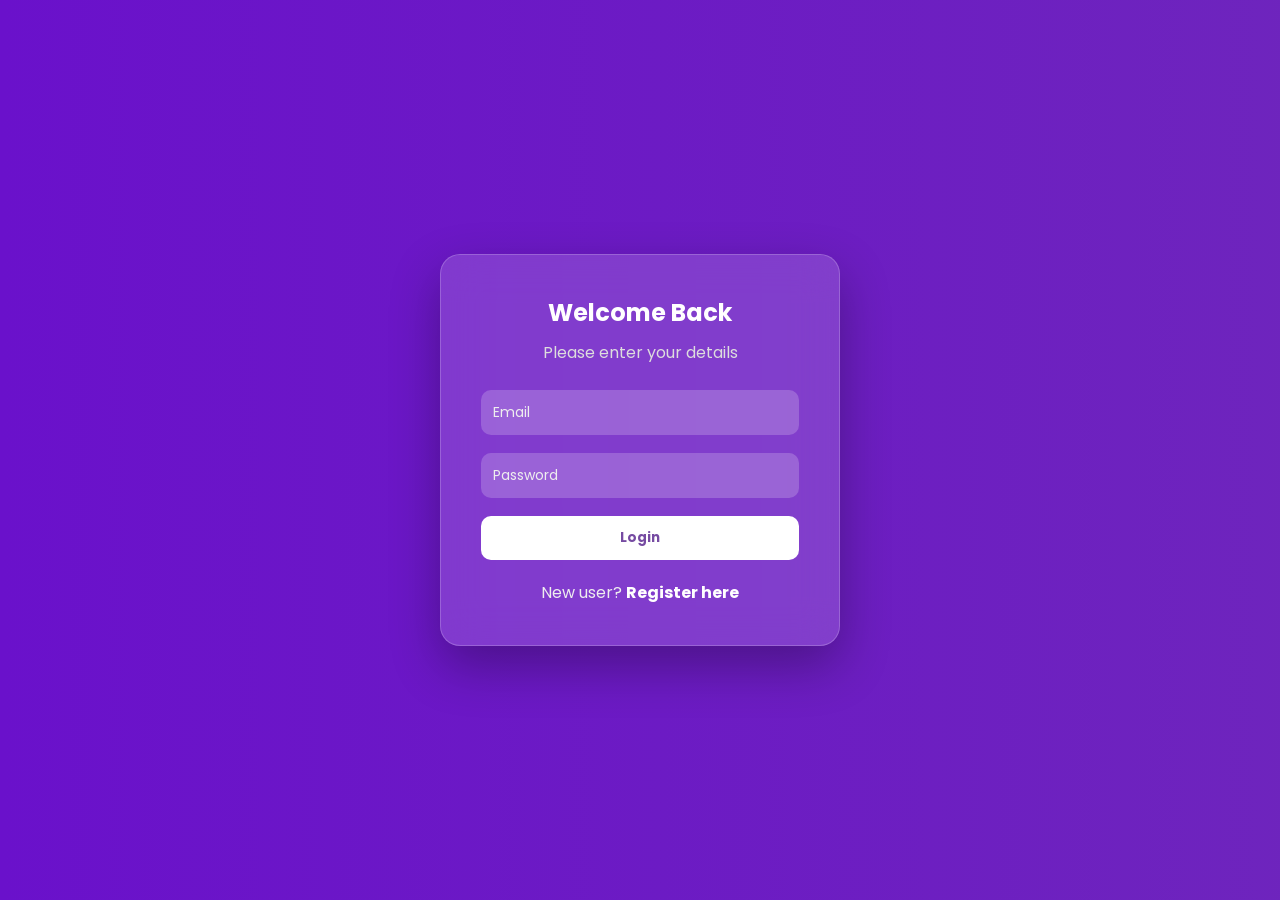
<file: index.html>
<!DOCTYPE html>
<html lang="en">
<head>
    <meta charset="UTF-8">
    <meta name="viewport" content="width=device-width, initial-scale=1.0">
    <title>Login | student Portal</title>
    <link rel="icon" href="logo.png">
    <link rel="stylesheet" href="Style.css">
    <link href="https://fonts.googleapis.com/css2?family=Poppins:wght@300;400;600&display=swap" rel="stylesheet">
</head>
<body>

<div class="login-container">
    <form id="loginForm" class="login-card">
        <h2>Welcome Back</h2>
        <p class="subtitle">Please enter your details</p>
        
        <div class="input-group">
            <input type="email" id="loginEmail" placeholder="Email" required>
        </div>
        
        <div class="input-group">
            <input type="password" id="loginPass" placeholder="Password" required>
        </div>
        
        <button type="submit" class="login-btn">Login</button>
        
        <p class="signup-link">New user? <a href="Register.html">Register here</a></p>
    </form>
</div>

<script src="Script.js"></script>
</body>
</html>
</file>
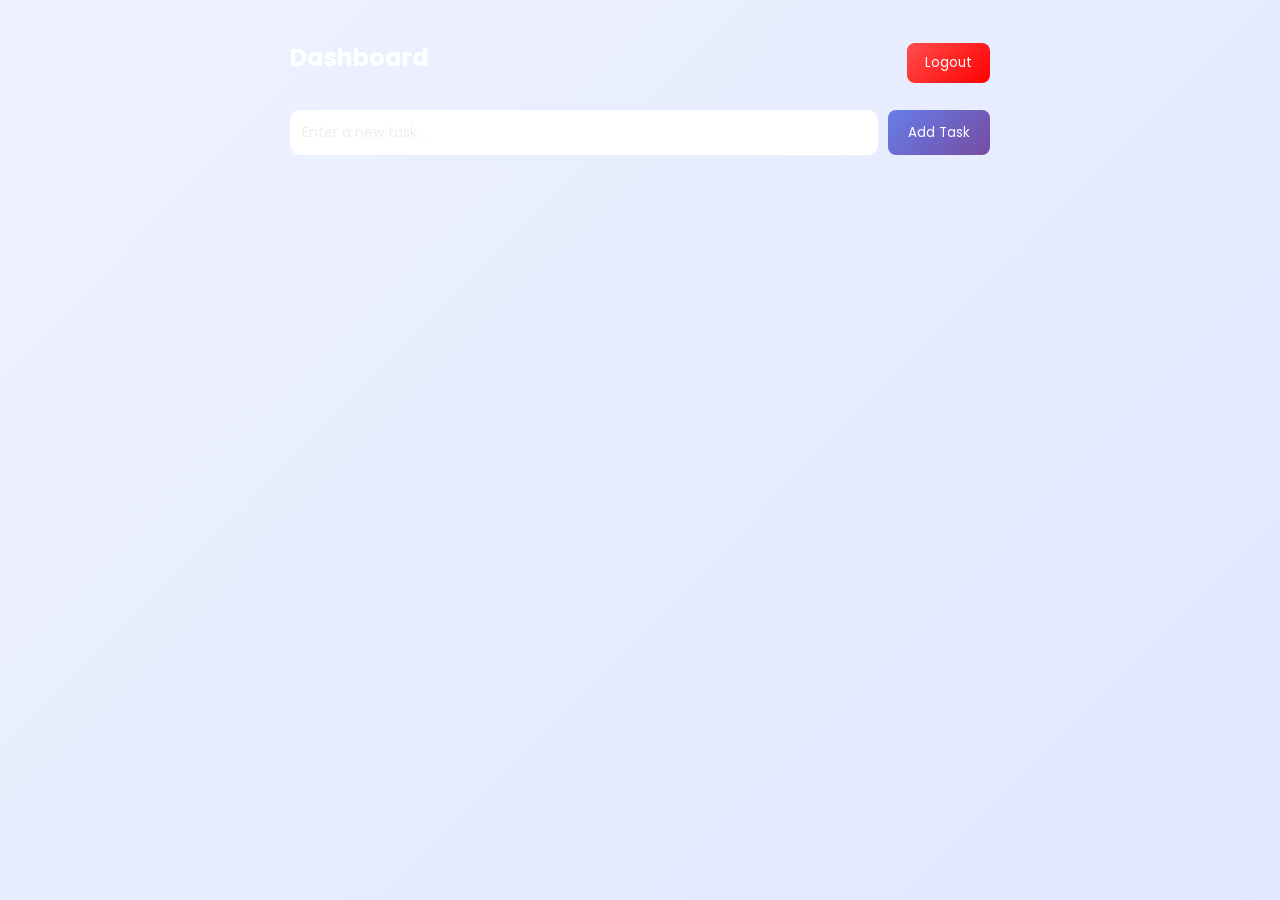
<file: dashboard.html>
<!DOCTYPE html>
<html lang="en">
<head>
    <meta charset="UTF-8">
    <meta name="viewport" content="width=device-width, initial-scale=1.0">
    <title>Dashboard | student Portal</title>
   <link rel="stylesheet" href="Style.css">
    <link href="https://fonts.googleapis.com/css2?family=Poppins:wght@300;400;600&display=swap" rel="stylesheet">
</head>
<body class="dashboard-body">

<div class="dashboard-container">
    <header class="dashboard-header">
        <h2>Dashboard</h2>
        <button onclick="logout()" class="logout-btn">Logout</button>
    </header>

    <main class="task-section">
        <div class="input-box">
            <input type="text" id="taskInput" placeholder="Enter a new task...">
            <button onclick="addTask()" class="add-btn">Add Task</button>
        </div>

        <div id="taskList" class="task-list">
            </div>
    </main>
</div>

<script src="Script.js"></script>
</body>
</html>
</file>
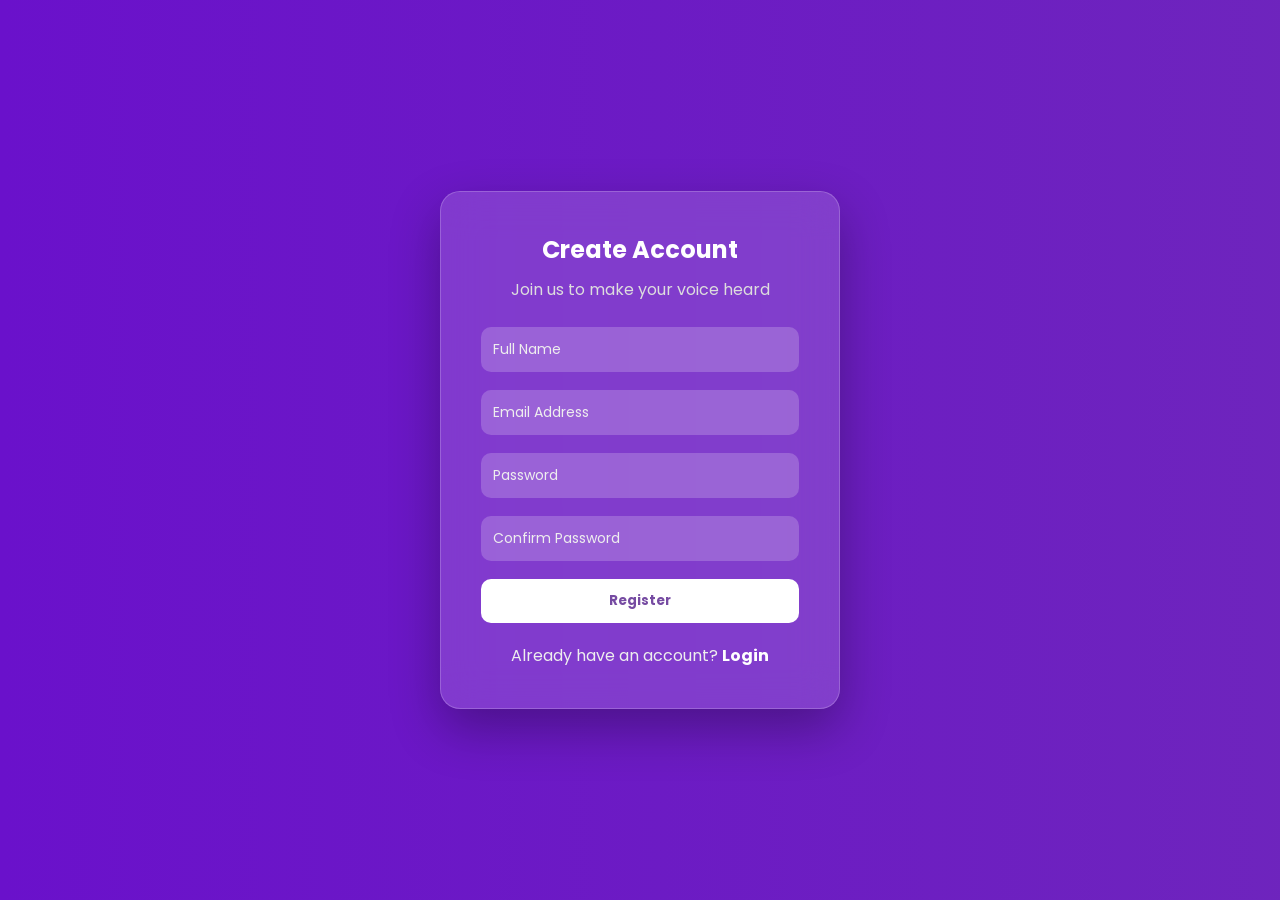
<file: Register.html>
<!DOCTYPE html>
<html lang="en">
<head>
    <meta charset="UTF-8">
    <meta name="viewport" content="width=device-width, initial-scale=1.0">
    <title>Register | student Portal</title>
    <link rel="stylesheet" href="Style.css">
    <link href="https://fonts.googleapis.com/css2?family=Poppins:wght@300;400;600&display=swap" rel="stylesheet">
</head>
<body>

<div class="login-container">
    <form id="registerForm" class="login-card">
        <h2>Create Account</h2>
        <p class="subtitle">Join us to make your voice heard</p>
        
        <div class="input-group">
            <input type="text" id="regName" placeholder="Full Name" required>
        </div>

        <div class="input-group">
            <input type="email" id="regEmail" placeholder="Email Address" required>
        </div>
        
        <div class="input-group">
            <input type="password" id="regPass" placeholder="Password" required>
        </div>

        <div class="input-group">
            <input type="password" id="regCPass" placeholder="Confirm Password" required>
        </div>
        
        <button type="submit" class="login-btn">Register</button>
        
        <p class="signup-link">Already have an account? <a href="index.html">Login</a></p>
    </form>
</div>

<script src="Script.js"></script>
</body>
</html>
</file>
<file: Style.css>
/* RESET */
* {
    margin: 0;
    padding: 0;
    box-sizing: border-box;
    font-family: 'Poppins', sans-serif;
}

/* ================= BODY ================= */
body {
    min-height: 100vh;
    background: linear-gradient(270deg, #667eea, #764ba2, #6a11cb);
    background-size: 600% 600%;
    animation: gradientMove 10s ease infinite;
    display: flex;
    justify-content: center;
    align-items: center;
}

/* BACKGROUND ANIMATION */
@keyframes gradientMove {
    0% { background-position: 0% 50%; }
    50% { background-position: 100% 50%; }
    100% { background-position: 0% 50%; }
}

/* ================= LOGIN / REGISTER ================= */

.login-container {
    width: 100%;
    max-width: 400px;
}

.login-card {
    background: rgba(255, 255, 255, 0.15);
    backdrop-filter: blur(20px);
    border-radius: 20px;
    padding: 40px;
    box-shadow: 0 20px 50px rgba(0,0,0,0.3);
    text-align: center;
    border: 1px solid rgba(255,255,255,0.2);
    animation: fadeUp 0.8s ease;
}

/* ENTRY ANIMATION */
@keyframes fadeUp {
    from {
        opacity: 0;
        transform: translateY(40px);
    }
    to {
        opacity: 1;
        transform: translateY(0);
    }
}

h2 {
    color: white;
    margin-bottom: 10px;
}

.subtitle {
    color: #ddd;
    margin-bottom: 25px;
}

/* INPUT */
.input-group {
    margin-bottom: 18px;
}

input {
    width: 100%;
    padding: 12px;
    border-radius: 10px;
    border: none;
    outline: none;
    background: rgba(255,255,255,0.2);
    color: white;
    font-size: 14px;
    transition: 0.3s;
}

input::placeholder {
    color: #eee;
}

input:focus {
    background: rgba(255,255,255,0.3);
    box-shadow: 0 0 15px rgba(255,255,255,0.4);
    transform: scale(1.02);
}

/* BUTTON */
.login-btn {
    width: 100%;
    padding: 12px;
    border-radius: 10px;
    border: none;
    background: white;
    color: #764ba2;
    font-weight: bold;
    cursor: pointer;
    transition: 0.3s;
}

.login-btn:hover {
    transform: translateY(-3px);
    background: #f1f1f1;
}

.login-btn:active {
    transform: scale(0.95);
}

/* LINKS */
.signup-link {
    margin-top: 20px;
    color: #eee;
}

.signup-link a {
    color: white;
    font-weight: bold;
    text-decoration: none;
}

.signup-link a:hover {
    text-decoration: underline;
}

/* ================= DASHBOARD ================= */

.dashboard-body {
    display: block;
    background: linear-gradient(135deg, #eef2ff, #e0e7ff);
    padding: 40px;
}

/* CONTAINER */
.dashboard-container {
    max-width: 700px;
    margin: auto;
}

/* HEADER */
.dashboard-header {
    display: flex;
    justify-content: space-between;
    align-items: center;
}

/* LOGOUT BUTTON */
.logout-btn {
    background: linear-gradient(135deg, #ff4d4d, #ff0000);
    color: white;
    border: none;
    padding: 10px 18px;
    border-radius: 8px;
    cursor: pointer;
    transition: 0.3s;
}

.logout-btn:hover {
    transform: scale(1.05);
}

/* INPUT BOX */
.input-box {
    display: flex;
    gap: 10px;
    margin: 25px 0;
}

.input-box input {
    flex: 1;
    background: white;
    color: black;
}

/* ADD BUTTON */
.add-btn {
    background: linear-gradient(135deg, #667eea, #764ba2);
    color: white;
    border: none;
    padding: 0 20px;
    border-radius: 8px;
    cursor: pointer;
    transition: 0.3s;
}

.add-btn:hover {
    transform: scale(1.05);
}

.add-btn:active {
    transform: scale(0.95);
}

/* TASK ITEM */
.task-item {
    background: white;
    padding: 15px;
    border-radius: 10px;
    margin-bottom: 10px;
    display: flex;
    justify-content: space-between;
    align-items: center;
    animation: slideIn 0.4s ease;
    box-shadow: 0 5px 15px rgba(0,0,0,0.05);
    transition: 0.3s;
}

.task-item:hover {
    transform: scale(1.02);
}

/* DELETE */
.delete-task {
    color: red;
    cursor: pointer;
    font-weight: bold;
}

/* TASK ANIMATION */
@keyframes slideIn {
    from {
        opacity: 0;
        transform: translateX(-30px);
    }
    to {
        opacity: 1;
        transform: translateX(0);
    }
}
@media (max-width: 600px) {

    .login-card {
        padding: 25px;
    }

    .dashboard-container {
        width: 100%;
        padding: 10px;
    }

    .input-box {
        flex-direction: column;
    }

    .add-btn {
        width: 100%;
        padding: 12px;
    }

    .dashboard-header {
        flex-direction: column;
        gap: 10px;
    }

}
</file>
